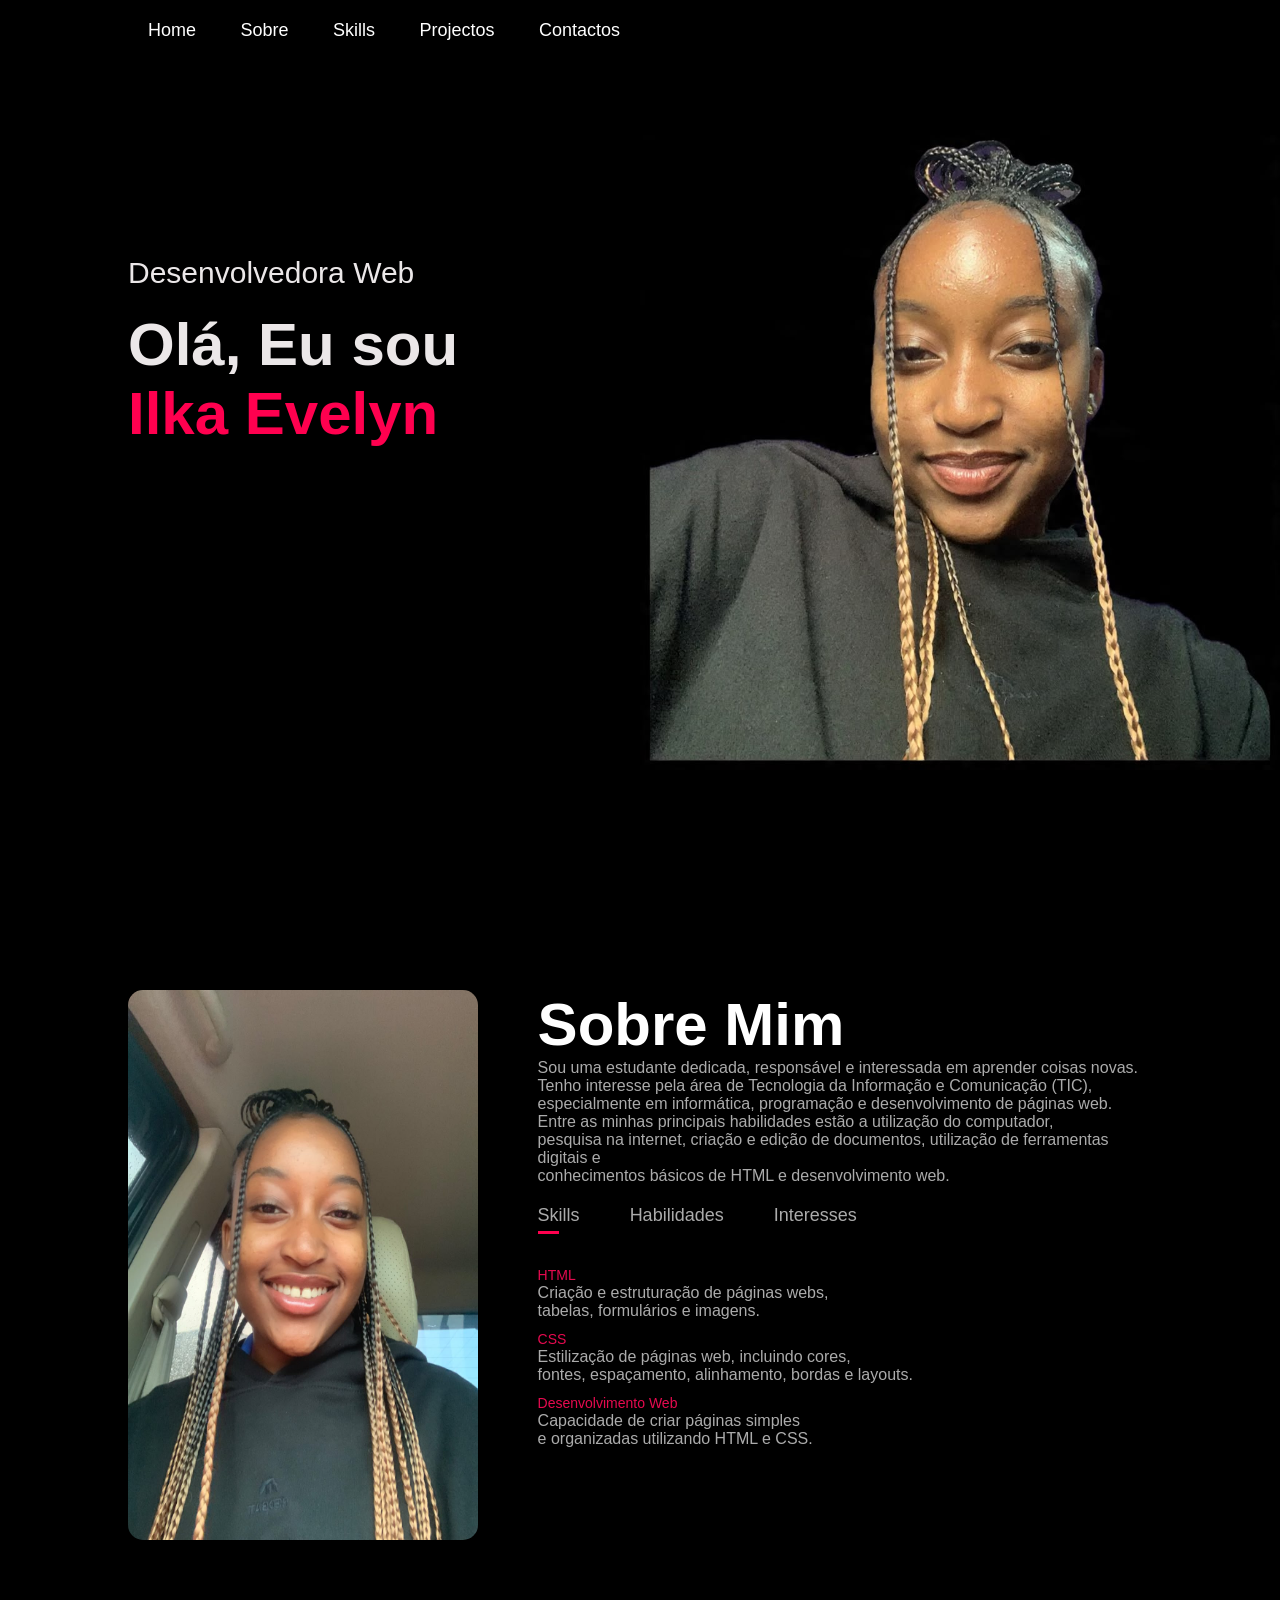
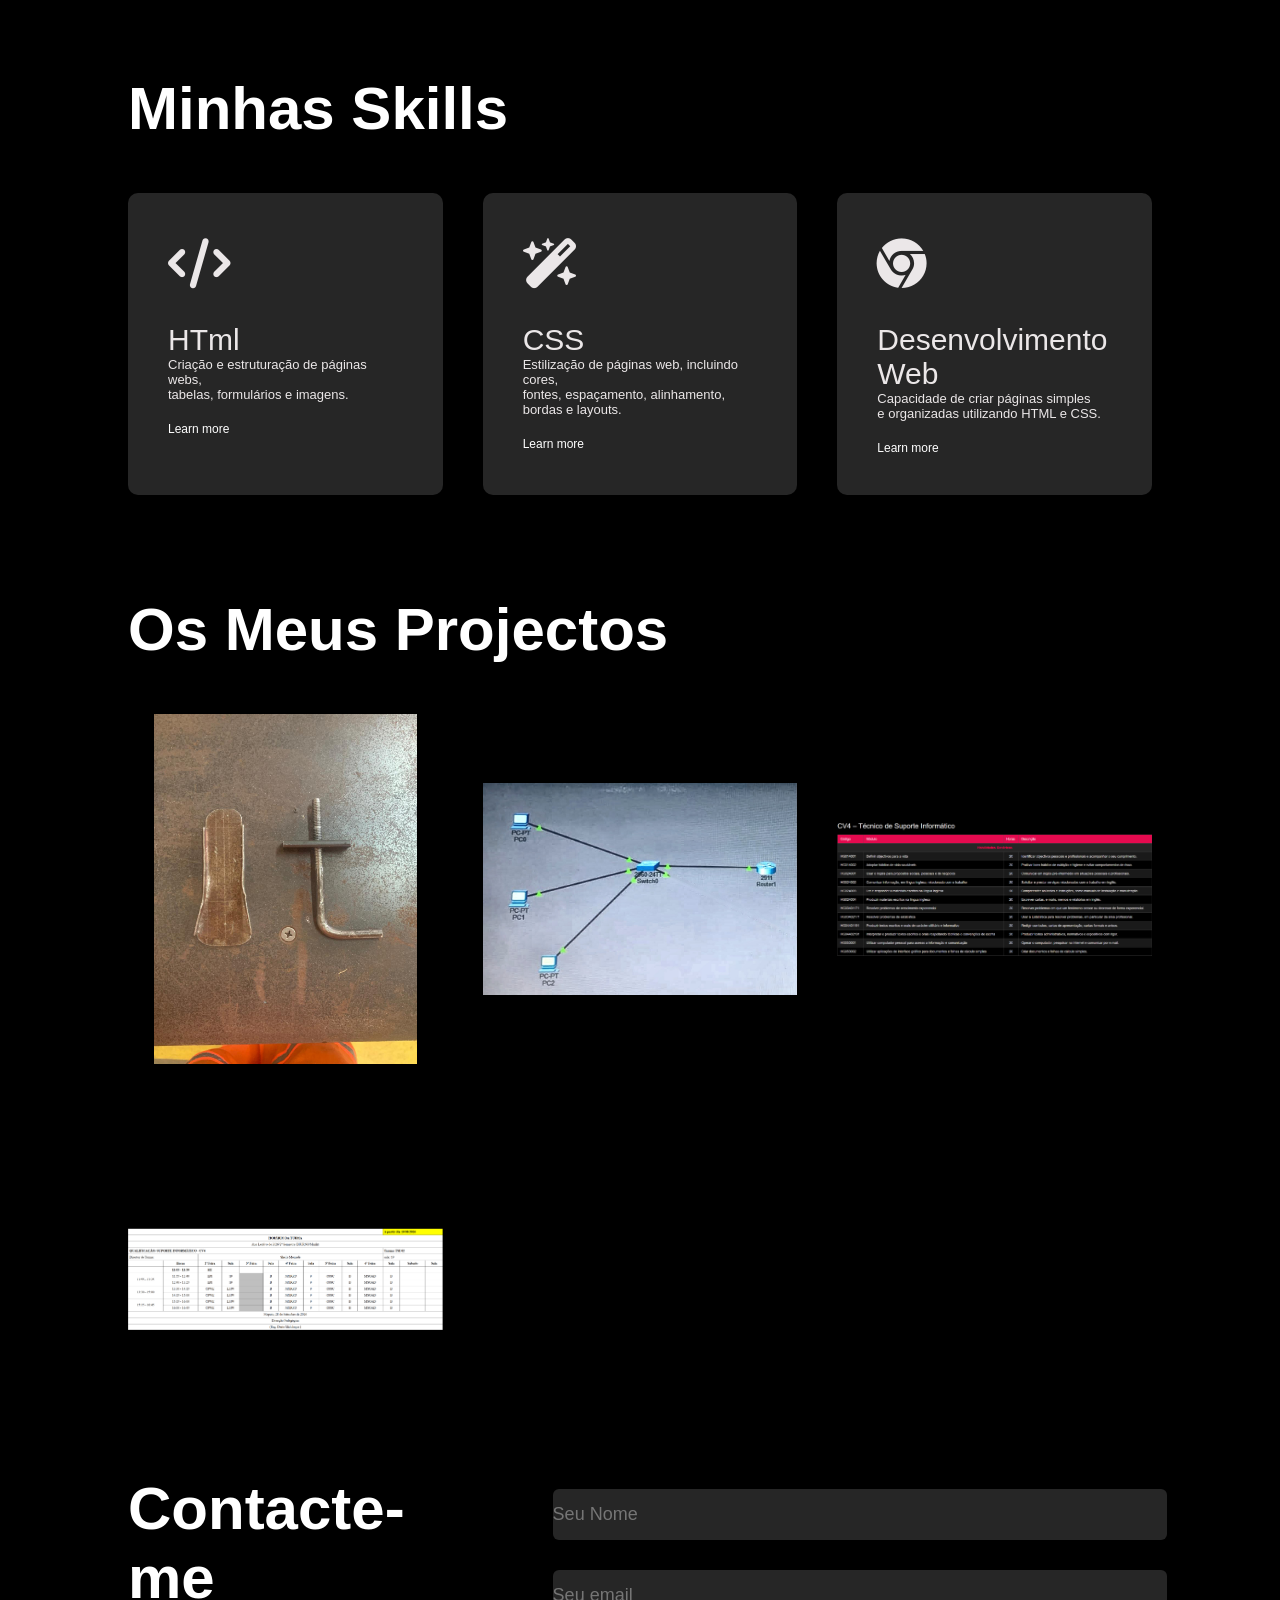
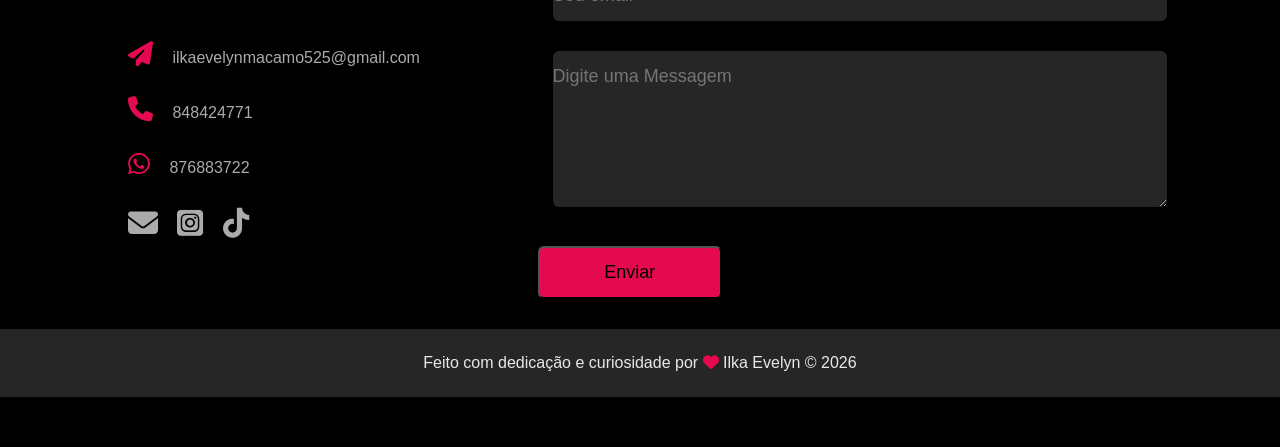
<file: index.html>
<!DOCTYPE html>
<html lang="en">
<head>
    <meta charset="UTF-8">
    <meta name="viewport" content="width=device-width, initial-scale=1.0">
    <title>Portfolio Website</title>
    <link rel="stylesheet" href="style.css">
   <link rel="stylesheet" href="https://cdnjs.cloudflare.com/ajax/libs/font-awesome/6.5.1/css/all.min.css">
</head>
<body>
   <div id="header">
    <div class="container">
        <nav>
      <ul id="sidemenu">
        <li><a href="#header">Home</a></li>
        <li><a href="#Sobre">Sobre</a></li>
        <li><a href="#Skills">Skills</a></li>
        <li><a href="#Projectos">Projectos</a></li>
        <li><a href="#Contactos">Contactos</a></li>
        <i class="fa-solid fa-xmark" onclick="closemenu()"></i>
      </ul>
      <i class="fa-solid fa-bars" onclick="openmenu()"></i>
</nav>
        <div class="header-text">
            <p>Desenvolvedora Web</p>
            <h1>Olá, Eu sou<br><span>Ilka Evelyn</span></h1>
         </div>
    </div> 
   </div>
        <div id="Sobre">
            <div class="container">
                <div class="row">
                    <div class="sobre-col-1">
                        <img src="Images/fundinho.jpeg.jpeg" alt="Foto de Ilka Evelyn" class="Imagem">
                    </div>
                    <div class="sobre-col-2">
                        <h1 class="sub-title">Sobre Mim</h1>
                        <p>Sou uma estudante dedicada, responsável e interessada em aprender coisas novas.<br> Tenho interesse pela área de Tecnologia da Informação e Comunicação (TIC), <br>especialmente em informática, programação e desenvolvimento de páginas web.<br>Entre as minhas principais habilidades estão a utilização do computador,<br>pesquisa na internet, criação e edição de documentos, utilização de ferramentas digitais e<br>conhecimentos básicos de HTML e desenvolvimento web.</p>
                        <div class="tab-titles">
                      <p class="tab-links active-link" data-tab="skills">Skills</p>
                      <p class="tab-links" data-tab="Habilidades">Habilidades</p>
                      <p class="tab-links" data-tab="Interesses">Interesses</p>
                       </div>
                        <div class="tab-contents active-tab" id="skills">
                            <ul>
                                <li><span>HTML</span><br>Criação e estruturação de páginas webs,<br> tabelas, formulários e imagens.</li>
                                <li><span>CSS</span><br>Estilização de páginas web, incluindo cores,<br> fontes, espaçamento, alinhamento, bordas e layouts.</li>
                                <li><span>Desenvolvimento Web</span><br>Capacidade de criar páginas simples<br> e organizadas utilizando HTML e CSS.</li>
                            </ul>
                        </div>
                        <div class="tab-contents" id="Habilidades">
                            <ul>
                                <li><span>Utilização de Aplicativos de Escritório</span><br>Word, Excel, Powerpoint</li>
                                <li><span>Criatividade e Organização</span><br>Criação e edição de documentos.<br>Praticidade e melhor produtividade. </li>
                                <li><span>Trabalho em equipa e boa comunicação.</span><br>Melhorar continuamente os conhecimentos e adquirir novas competências.</li>
                            </ul>
                    </div>
                     <div class="tab-contents" id="Interesses">
                            <ul>
                                <li><span>Tecnologia e informática</span><br>Ferramentas que posso utilizar para comunicar,<br>facilitar o trabalho e aprendizagem.<br></li>
                                <li><span>Desenvolvimento e design de páginas web</span><br>Criar páginas usando o HTML e CSS<br>para embelezar e colocar diferentes transições.</li>
                                <li><span>Programação e aperfeiçoar conhecimentos na área de TI</span><br>Aprender novas linguagens e aprender a programar com maior facilidade,<br>aperfeiçoar os meus conhecimentos na área da informática.</li>
                            </ul>
                          </div>    
                </div>
            </div>
            </div>
            </div>
        </div>
                 
            <div id="Skills">
                <div class="container">
                    <h1 class="sub-title">Minhas Skills</h1>
                    <div id="Skills-list">
                        <div>
                            <i class="fa-solid fa-code"></i>
                            <h2>HTml</h2>
                            <p>Criação e estruturação de páginas webs,<br> tabelas, formulários e imagens.</p>
                            <a href="#">Learn more</a>
                         </div>
                         <div>
                            <i class="fa-solid fa-wand-magic-sparkles"></i>
                            <h2>CSS</h2>
                            <p>Estilização de páginas web, incluindo cores,<br> fontes, espaçamento, alinhamento, bordas e layouts.</p>
                            <a href="#">Learn more</a>
                         </div>
                         <div>
                            <i class="fa-brands fa-chrome"></i>
                            <h2>Desenvolvimento Web</h2>
                            <p>Capacidade de criar páginas simples<br> e organizadas utilizando HTML e CSS.</p>
                            <a href="#">Learn more</a>
                        </div>
                    </div>
                </div>
            </div>

        <div id="Projectos">
            <div class="container">
                 <h1 class="sub-title">Os Meus Projectos</h1>
                 <div id="Projectos-list">
                    <div class="Projectos">
    <img src="Images/projecto3.jpeg" alt="Abre-garrafa em duas peças">
    <div class="layer">
        <h3>Abre-Garrafa</h3>
        <p>Projecto de um abre-garrafa, dividido em duas peças<br> que se encaixam para formar o objecto completo.<br> Neste trabalho apresento as duas peças separadas,<br> onde se pode ver a forma e as dimensões de cada uma.<br> Este projecto permitiu-me praticar a observação de formas,<br> a precisão nas medidas e a organização<br> de um objecto em várias partes.</p>
        <a href="#"><i class="fa-solid fa-hammer"></i></a>
    </div>
</div>
<div class="Projectos">
    <img src="Images/projecto2.jpeg" alt="Rede Local">
    <div class="layer">
        <h3>Rede Local</h3>
        <p>Simulação de uma rede local criada no Cisco Packet Tracer,<br> com três computadores (PC0, PC1 e PC2) ligados a um switch,<br> que por sua vez está ligado a um router.<br> O switch permite a comunicação entre os computadores,<br> e o router faz a ligação da rede a outros dispositivos.<br> Este projecto ajudou-me a compreender como os equipamentos<br> de rede se ligam e comunicam entre si.</p>
        <a href="#"><i class=""><i class="fa-solid fa-desktop"></i></i></a>
    </div>
</div>
      <div class="Projectos">
    <img src="Images/projecto5.png" alt="Tabelas dos módulos CV3 e CV4">
    <div class="layer">
        <h3>Módulos CV3 e CV4</h3>
        <p>Tabelas com a lista de todos os módulos<br> do CV3 em Electricidade Industrial<br> e do CV4 em Técnico de Suporte Informático.<br> Cada módulo tem o código, as horas<br> e uma pequena descrição.<br> Este projecto ajudou-me a organizar informação<br> e a criar tabelas em HTML e CSS.</p>
        <a href="modulos.html"><i class="fa-solid fa-table"></i></a>
    </div>
</div>
<div class="Projectos">
    <img src="Images/projecto4.png" alt="Horário do CV4">
    <div class="layer">
        <h3>Horário CV4</h3>
        <p>Horário da turma TSI 02 do CV4,<br> do 2.º semestre de 2026, com os dias,<br> as horas, as disciplinas e as salas.<br> Neste projecto usei células unidas<br> e cores para reproduzir o horário original<br> numa tabela em HTML.</p>
        <a href="horario.html"><i class="fa-solid fa-calendar-days"></i></a>
    </div>
</div>             
                 
            </div>
        </div>
        <div id="Contactos">
            <div class="container">
                 <div class="row">
                    <div class="contact-left">
                        <h1 class="sub-title">Contacte-me</h1>
                          <p><i class="fa-solid fa-paper-plane"></i> <a href="mailto:ilkaevelynmacamo525@gmail.com">ilkaevelynmacamo525@gmail.com</a></p>
                          <p><i class="fa-solid fa-phone"></i> <a href="tel:+258848424771">848424771</a></p>
                          <p><i class="fa-brands fa-whatsapp"></i> <a href="https://wa.me/258876883722" target="_blank">876883722</a></p>

                            <div class="social-icons">
                                <a href=""><i class="fa-solid fa-envelope"></i></a>
                                    <a href=""><i class="fa-brands fa-square-instagram"></i></a>
                                        <a href=""><i class="fa-brands fa-tiktok"></i></a>
                            </div>
                    </div>
                    <div class="contact-right">
                        <form>
                            <input type="text" name="Name" placeholder="Seu Nome" required>
                            <input type="Email" name="Email" placeholder="Seu email" required>
                            <textarea name="Messagem" rows="6" placeholder="Digite uma Messagem"></textarea>
                            <button type="Submit" class="btn btn2">Enviar</button>
                        </form>
                    </div>
                 </div>
            </div>
        </div>
        <div class="copyright">
                <p>Feito com dedicação e curiosidade por <i class="fa-solid fa-heart"></i> Ilka Evelyn © 2026</p>
            </div>

         <script>
    var tablinks = document.getElementsByClassName("tab-links");
    var tabcontents = document.getElementsByClassName("tab-contents");

    for (let link of tablinks) {
        link.addEventListener("click", function () {
            for (let l of tablinks) {
                l.classList.remove("active-link");
            }
            for (let c of tabcontents) {
                c.classList.remove("active-tab");
            }
            link.classList.add("active-link");
            document.getElementById(link.dataset.tab).classList.add("active-tab");
          });
         var sidemenu = document.getElementById("sidemenu");
           function openmenu(){
           sidemenu.style.right = "0";
         }
          function closemenu(){
           sidemenu.style.right = "-200px";
          }
         }

                </script>
        </body>
</html>
</file>
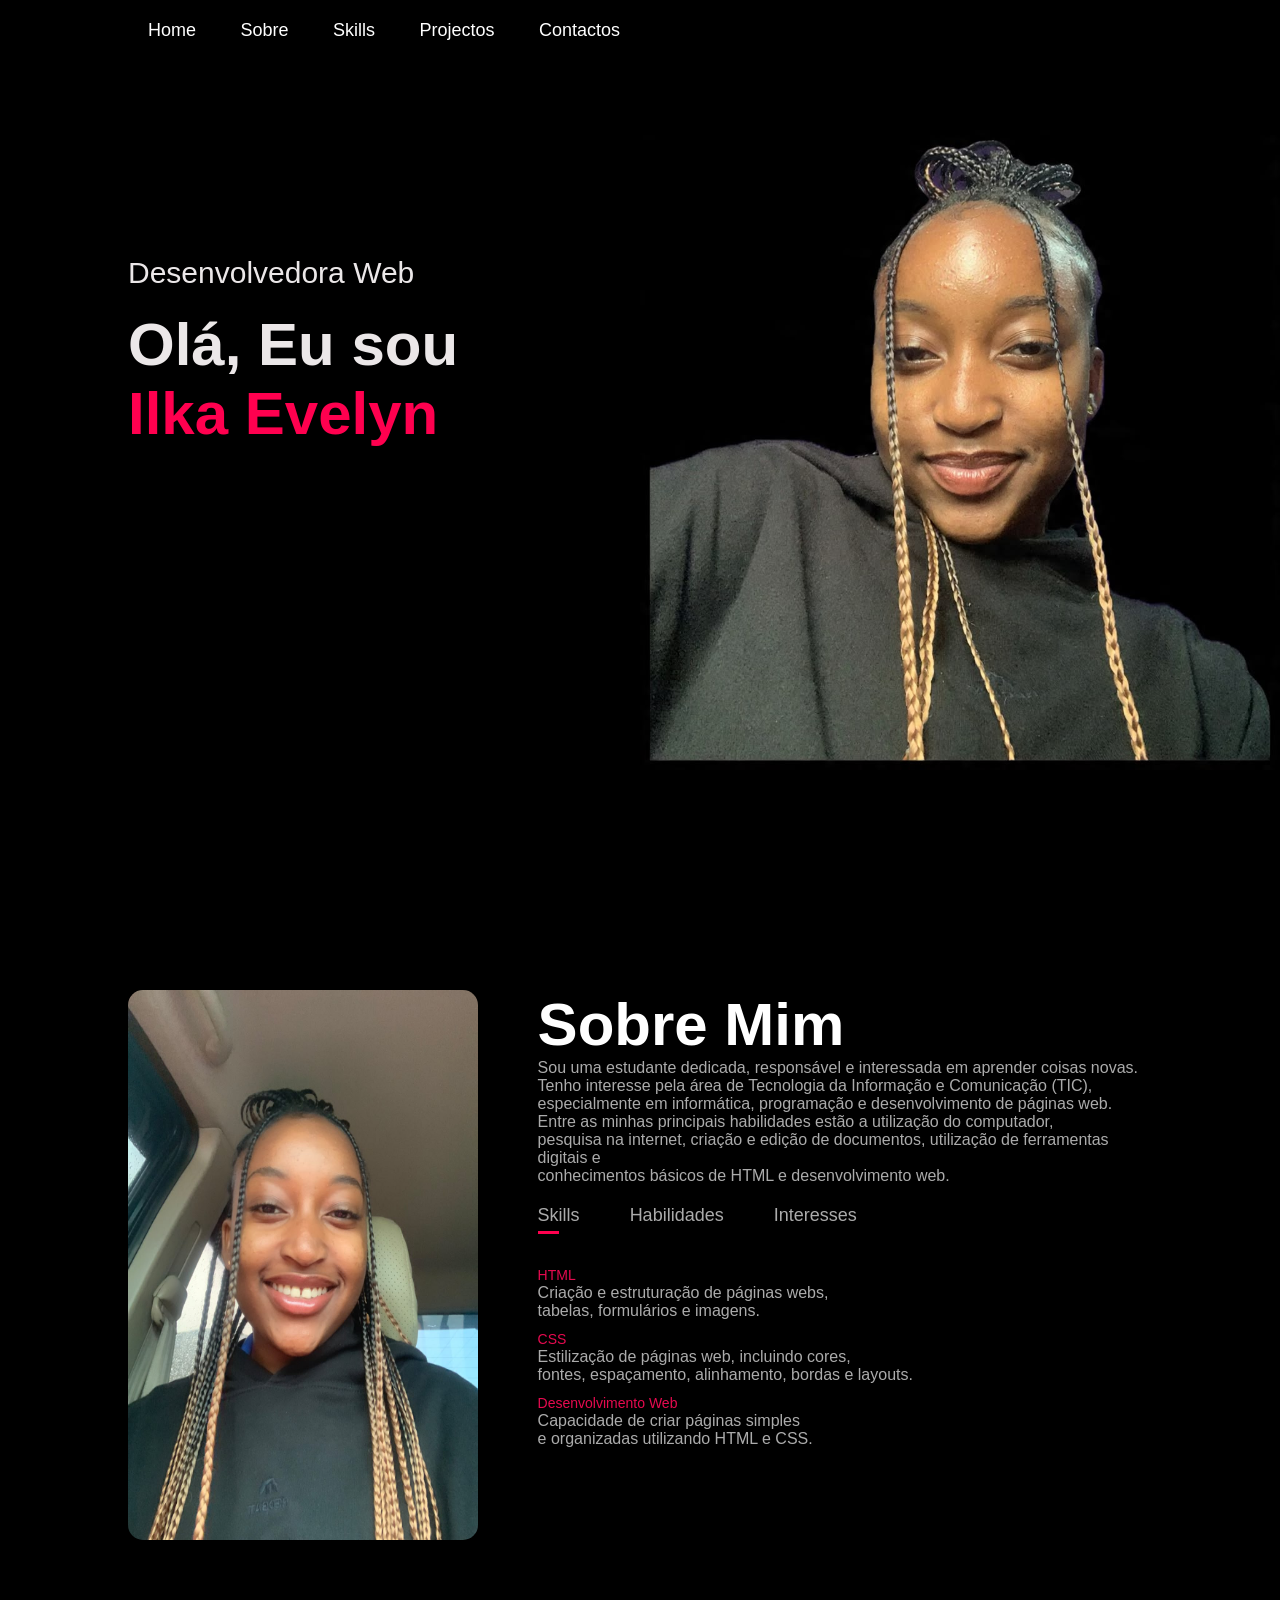
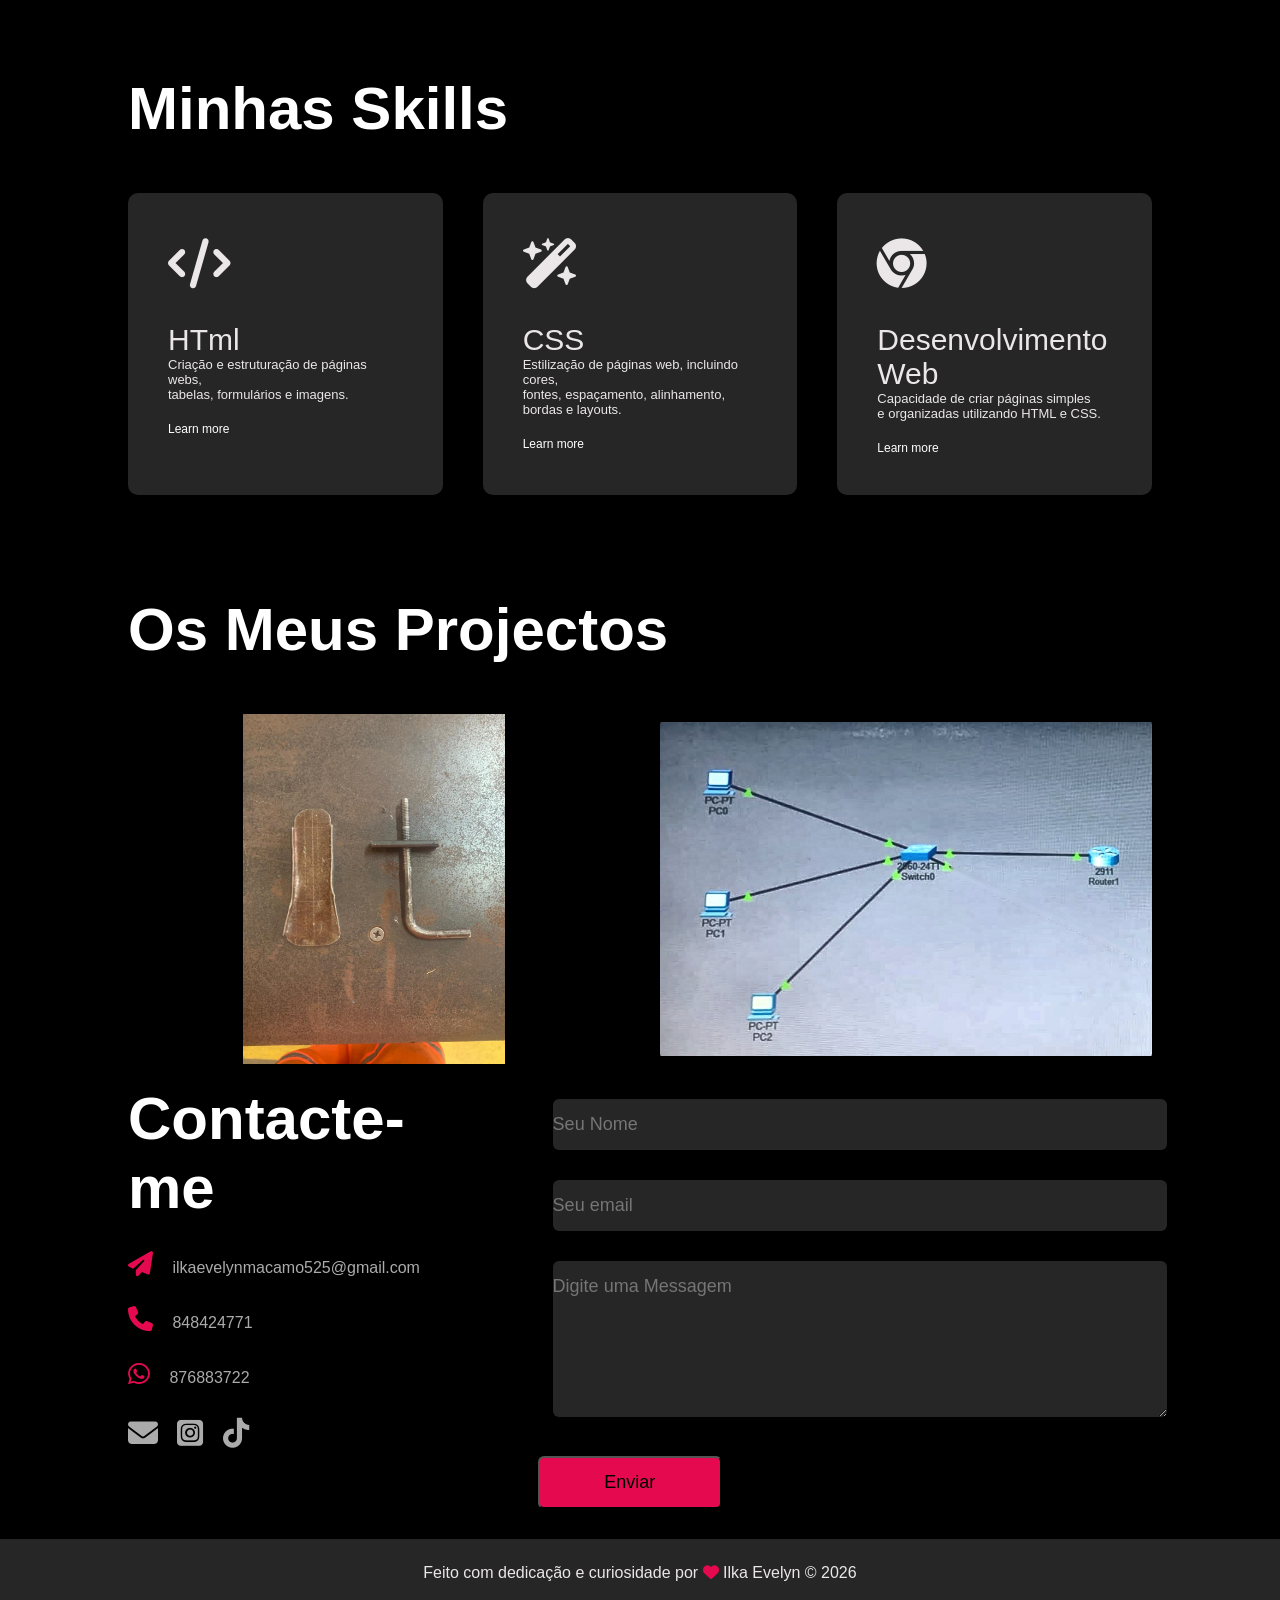
<file: Trabalho de Portfolio/index.html>
<!DOCTYPE html>
<html lang="en">
<head>
    <meta charset="UTF-8">
    <meta name="viewport" content="width=device-width, initial-scale=1.0">
    <title>Portfolio Website</title>
    <link rel="stylesheet" href="style.css">
   <link rel="stylesheet" href="https://cdnjs.cloudflare.com/ajax/libs/font-awesome/6.5.1/css/all.min.css">
</head>
<body>
   <div id="header">
    <div class="container">
        <nav>
      <ul id="sidemenu">
        <li><a href="#header">Home</a></li>
        <li><a href="#Sobre">Sobre</a></li>
        <li><a href="#Skills">Skills</a></li>
        <li><a href="#Projectos">Projectos</a></li>
        <li><a href="#Contactos">Contactos</a></li>
        <i class="fa-solid fa-xmark" onclick="closemenu()"></i>
      </ul>
      <i class="fa-solid fa-bars" onclick="openmenu()"></i>
</nav>
        <div class="header-text">
            <p>Desenvolvedora Web</p>
            <h1>Olá, Eu sou<br><span>Ilka Evelyn</span></h1>
         </div>
    </div> 
   </div>
        <div id="Sobre">
            <div class="container">
                <div class="row">
                    <div class="sobre-col-1">
                        <img src="Images/fundinho.jpeg.jpeg" alt="Foto de Ilka Evelyn" class="Imagem">
                    </div>
                    <div class="sobre-col-2">
                        <h1 class="sub-title">Sobre Mim</h1>
                        <p>Sou uma estudante dedicada, responsável e interessada em aprender coisas novas.<br> Tenho interesse pela área de Tecnologia da Informação e Comunicação (TIC), <br>especialmente em informática, programação e desenvolvimento de páginas web.<br>Entre as minhas principais habilidades estão a utilização do computador,<br>pesquisa na internet, criação e edição de documentos, utilização de ferramentas digitais e<br>conhecimentos básicos de HTML e desenvolvimento web.</p>
                        <div class="tab-titles">
                      <p class="tab-links active-link" data-tab="skills">Skills</p>
                      <p class="tab-links" data-tab="Habilidades">Habilidades</p>
                      <p class="tab-links" data-tab="Interesses">Interesses</p>
                       </div>
                        <div class="tab-contents active-tab" id="skills">
                            <ul>
                                <li><span>HTML</span><br>Criação e estruturação de páginas webs,<br> tabelas, formulários e imagens.</li>
                                <li><span>CSS</span><br>Estilização de páginas web, incluindo cores,<br> fontes, espaçamento, alinhamento, bordas e layouts.</li>
                                <li><span>Desenvolvimento Web</span><br>Capacidade de criar páginas simples<br> e organizadas utilizando HTML e CSS.</li>
                            </ul>
                        </div>
                        <div class="tab-contents" id="Habilidades">
                            <ul>
                                <li><span>Utilização de Aplicativos de Escritório</span><br>Word, Excel, Powerpoint</li>
                                <li><span>Criatividade e Organização</span><br>Criação e edição de documentos.<br>Praticidade e melhor produtividade. </li>
                                <li><span>Trabalho em equipa e boa comunicação.</span><br>Melhorar continuamente os conhecimentos e adquirir novas competências.</li>
                            </ul>
                    </div>
                     <div class="tab-contents" id="Interesses">
                            <ul>
                                <li><span>Tecnologia e informática</span><br>Ferramentas que posso utilizar para comunicar,<br>facilitar o trabalho e aprendizagem.<br></li>
                                <li><span>Desenvolvimento e design de páginas web</span><br>Criar páginas usando o HTML e CSS<br>para embelezar e colocar diferentes transições.</li>
                                <li><span>Programação e aperfeiçoar conhecimentos na área de TI</span><br>Aprender novas linguagens e aprender a programar com maior facilidade,<br>aperfeiçoar os meus conhecimentos na área da informática.</li>
                            </ul>
                          </div>    
                </div>
            </div>
            </div>
            </div>
        </div>
                 
            <div id="Skills">
                <div class="container">
                    <h1 class="sub-title">Minhas Skills</h1>
                    <div id="Skills-list">
                        <div>
                            <i class="fa-solid fa-code"></i>
                            <h2>HTml</h2>
                            <p>Criação e estruturação de páginas webs,<br> tabelas, formulários e imagens.</p>
                            <a href="#">Learn more</a>
                         </div>
                         <div>
                            <i class="fa-solid fa-wand-magic-sparkles"></i>
                            <h2>CSS</h2>
                            <p>Estilização de páginas web, incluindo cores,<br> fontes, espaçamento, alinhamento, bordas e layouts.</p>
                            <a href="#">Learn more</a>
                         </div>
                         <div>
                            <i class="fa-brands fa-chrome"></i>
                            <h2>Desenvolvimento Web</h2>
                            <p>Capacidade de criar páginas simples<br> e organizadas utilizando HTML e CSS.</p>
                            <a href="#">Learn more</a>
                        </div>
                    </div>
                </div>
            </div>

        <div id="Projectos">
            <div class="container">
                 <h1 class="sub-title">Os Meus Projectos</h1>
                 <div id="Projectos-list">
                    <div class="Projectos">
    <img src="Images/projecto3.jpeg" alt="Abre-garrafa em duas peças">
    <div class="layer">
        <h3>Abre-Garrafa</h3>
        <p>Projecto de um abre-garrafa, dividido em duas peças<br> que se encaixam para formar o objecto completo.<br> Neste trabalho apresento as duas peças separadas,<br> onde se pode ver a forma e as dimensões de cada uma.<br> Este projecto permitiu-me praticar a observação de formas,<br> a precisão nas medidas e a organização<br> de um objecto em várias partes.</p>
        <a href="#"><i class="fa-solid fa-hammer"></i></a>
    </div>
</div>
<div class="Projectos">
    <img src="Images/projecto2.jpeg" alt="Rede Local">
    <div class="layer">
        <h3>Rede Local</h3>
        <p>Simulação de uma rede local criada no Cisco Packet Tracer,<br> com três computadores (PC0, PC1 e PC2) ligados a um switch,<br> que por sua vez está ligado a um router.<br> O switch permite a comunicação entre os computadores,<br> e o router faz a ligação da rede a outros dispositivos.<br> Este projecto ajudou-me a compreender como os equipamentos<br> de rede se ligam e comunicam entre si.</p>
        <a href="#"><i class=""><i class="fa-solid fa-desktop"></i></i></a>
    </div>
</div>
                   
                 
            </div>
        </div>
        <div id="Contactos">
            <div class="container">
                 <div class="row">
                    <div class="contact-left">
                        <h1 class="sub-title">Contacte-me</h1>
                          <p><i class="fa-solid fa-paper-plane"></i> <a href="mailto:ilkaevelynmacamo525@gmail.com">ilkaevelynmacamo525@gmail.com</a></p>
                          <p><i class="fa-solid fa-phone"></i> <a href="tel:+258848424771">848424771</a></p>
                          <p><i class="fa-brands fa-whatsapp"></i> <a href="https://wa.me/258876883722" target="_blank">876883722</a></p>

                            <div class="social-icons">
                                <a href=""><i class="fa-solid fa-envelope"></i></a>
                                    <a href=""><i class="fa-brands fa-square-instagram"></i></a>
                                        <a href=""><i class="fa-brands fa-tiktok"></i></a>
                            </div>
                    </div>
                    <div class="contact-right">
                        <form>
                            <input type="text" name="Name" placeholder="Seu Nome" required>
                            <input type="Email" name="Email" placeholder="Seu email" required>
                            <textarea name="Messagem" rows="6" placeholder="Digite uma Messagem"></textarea>
                            <button type="Submit" class="btn btn2">Enviar</button>
                        </form>
                    </div>
                 </div>
            </div>
        </div>
        <div class="copyright">
                <p>Feito com dedicação e curiosidade por <i class="fa-solid fa-heart"></i> Ilka Evelyn © 2026</p>
            </div>

         <script>
    var tablinks = document.getElementsByClassName("tab-links");
    var tabcontents = document.getElementsByClassName("tab-contents");

    for (let link of tablinks) {
        link.addEventListener("click", function () {
            for (let l of tablinks) {
                l.classList.remove("active-link");
            }
            for (let c of tabcontents) {
                c.classList.remove("active-tab");
            }
            link.classList.add("active-link");
            document.getElementById(link.dataset.tab).classList.add("active-tab");
          });
         var sidemenu = document.getElementById("sidemenu");
           function openmenu(){
           sidemenu.style.right = "0";
         }
          function closemenu(){
           sidemenu.style.right = "-200px";
          }
         }

                </script>
        </body>
</html>
</file>
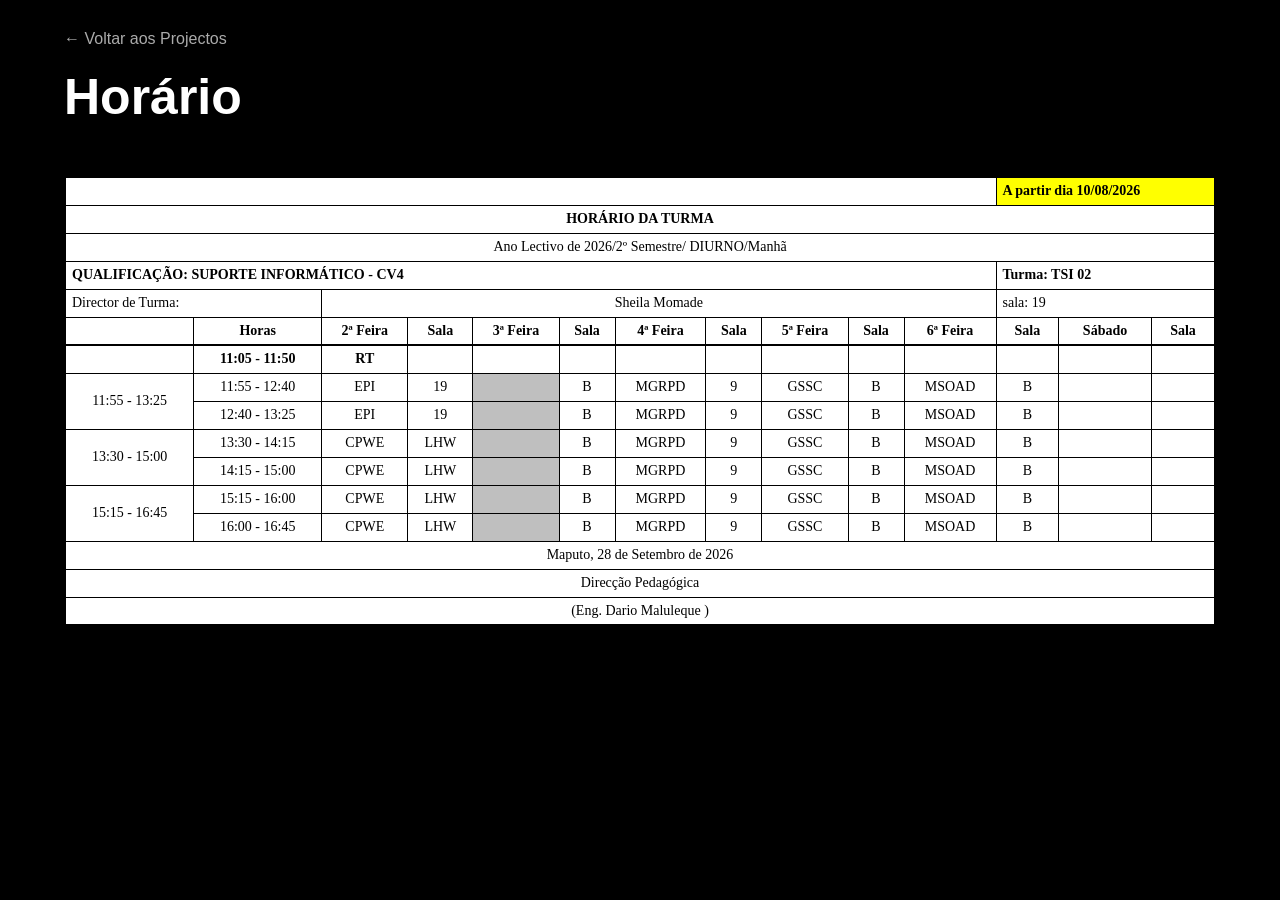
<file: horario.html>
<!DOCTYPE html>
<html lang="pt">
<head>
    <meta charset="UTF-8">
    <meta name="viewport" content="width=device-width, initial-scale=1.0">
    <title>Horário CV4 – TSI 02</title>
    <link rel="stylesheet" href="tabelas.css">
</head>
<body>
    <div class="container">
        <a class="voltar" href="index.html#Projectos">&larr; Voltar aos Projectos</a>
        <h1 class="sub-title">Horário</h1>

        <div class="tabela-bloco">
            <div class="tabela-wrapper">
                <table class="tabela-horario">
                    <tbody>
                        <!-- Cabeçalho da turma -->
                        <tr><td colspan="11"></td><td colspan="3" class="amarelo negrito">A partir dia 10/08/2026</td></tr>
                        <tr><td colspan="14" class="centro negrito">HORÁRIO DA TURMA</td></tr>
                        <tr><td colspan="14" class="centro">Ano Lectivo de 2026/2º Semestre/ DIURNO/Manhã</td></tr>
                        <tr><td colspan="11" class="negrito">QUALIFICAÇÃO: SUPORTE INFORMÁTICO - CV4</td><td colspan="3" class="negrito">Turma: TSI 02</td></tr>
                        <tr><td colspan="2">Director de Turma:</td><td colspan="9" class="centro">Sheila Momade</td><td colspan="3">sala: 19</td></tr>
                        <!-- Dias da semana -->
                        <tr class="dias"><th></th><th>Horas</th><th>2ª Feira</th><th>Sala</th><th>3ª Feira</th><th>Sala</th><th>4ª Feira</th><th>Sala</th><th>5ª Feira</th><th>Sala</th><th>6ª Feira</th><th>Sala</th><th>Sábado</th><th>Sala</th></tr>
                        <!-- Aulas -->
                        <tr>
                            <td></td>
                            <td class="centro negrito">11:05 - 11:50</td>
                            <td class="centro negrito">RT</td>
                            <td class="centro"></td>
                            <td class="centro"></td>
                            <td class="centro"></td>
                            <td class="centro"></td>
                            <td class="centro"></td>
                            <td class="centro"></td>
                            <td class="centro"></td>
                            <td class="centro"></td>
                            <td class="centro"></td>
                            <td class="centro"></td>
                            <td class="centro"></td>
                        </tr>
                        <tr>
                            <td rowspan="2" class="centro">11:55 - 13:25</td>
                            <td class="centro">11:55 - 12:40</td>
                            <td class="centro">EPI</td>
                            <td class="centro">19</td>
                            <td class="cinza"></td>
                            <td class="centro">B</td>
                            <td class="centro">MGRPD</td>
                            <td class="centro">9</td>
                            <td class="centro">GSSC</td>
                            <td class="centro">B</td>
                            <td class="centro">MSOAD</td>
                            <td class="centro">B</td>
                            <td class="centro"></td>
                            <td class="centro"></td>
                        </tr>
                        <tr>
                            <td class="centro">12:40 - 13:25</td>
                            <td class="centro">EPI</td>
                            <td class="centro">19</td>
                            <td class="cinza"></td>
                            <td class="centro">B</td>
                            <td class="centro">MGRPD</td>
                            <td class="centro">9</td>
                            <td class="centro">GSSC</td>
                            <td class="centro">B</td>
                            <td class="centro">MSOAD</td>
                            <td class="centro">B</td>
                            <td class="centro"></td>
                            <td class="centro"></td>
                        </tr>
                        <tr>
                            <td rowspan="2" class="centro">13:30 - 15:00</td>
                            <td class="centro">13:30 - 14:15</td>
                            <td class="centro">CPWE</td>
                            <td class="centro">LHW</td>
                            <td class="cinza"></td>
                            <td class="centro">B</td>
                            <td class="centro">MGRPD</td>
                            <td class="centro">9</td>
                            <td class="centro">GSSC</td>
                            <td class="centro">B</td>
                            <td class="centro">MSOAD</td>
                            <td class="centro">B</td>
                            <td class="centro"></td>
                            <td class="centro"></td>
                        </tr>
                        <tr>
                            <td class="centro">14:15 - 15:00</td>
                            <td class="centro">CPWE</td>
                            <td class="centro">LHW</td>
                            <td class="cinza"></td>
                            <td class="centro">B</td>
                            <td class="centro">MGRPD</td>
                            <td class="centro">9</td>
                            <td class="centro">GSSC</td>
                            <td class="centro">B</td>
                            <td class="centro">MSOAD</td>
                            <td class="centro">B</td>
                            <td class="centro"></td>
                            <td class="centro"></td>
                        </tr>
                        <tr>
                            <td rowspan="2" class="centro">15:15 - 16:45</td>
                            <td class="centro">15:15 - 16:00</td>
                            <td class="centro">CPWE</td>
                            <td class="centro">LHW</td>
                            <td class="cinza"></td>
                            <td class="centro">B</td>
                            <td class="centro">MGRPD</td>
                            <td class="centro">9</td>
                            <td class="centro">GSSC</td>
                            <td class="centro">B</td>
                            <td class="centro">MSOAD</td>
                            <td class="centro">B</td>
                            <td class="centro"></td>
                            <td class="centro"></td>
                        </tr>
                        <tr>
                            <td class="centro">16:00 - 16:45</td>
                            <td class="centro">CPWE</td>
                            <td class="centro">LHW</td>
                            <td class="cinza"></td>
                            <td class="centro">B</td>
                            <td class="centro">MGRPD</td>
                            <td class="centro">9</td>
                            <td class="centro">GSSC</td>
                            <td class="centro">B</td>
                            <td class="centro">MSOAD</td>
                            <td class="centro">B</td>
                            <td class="centro"></td>
                            <td class="centro"></td>
                        </tr>
                        <!-- Rodapé -->
                        <tr><td colspan="14" class="centro">Maputo, 28 de Setembro de 2026</td></tr>
                        <tr><td colspan="14" class="centro">Direcção Pedagógica</td></tr>
                        <tr><td colspan="14" class="centro">(Eng. Dario Maluleque )</td></tr>
                    </tbody>
                </table>
            </div>
        </div>

    </div>
</body>
</html>
</file>
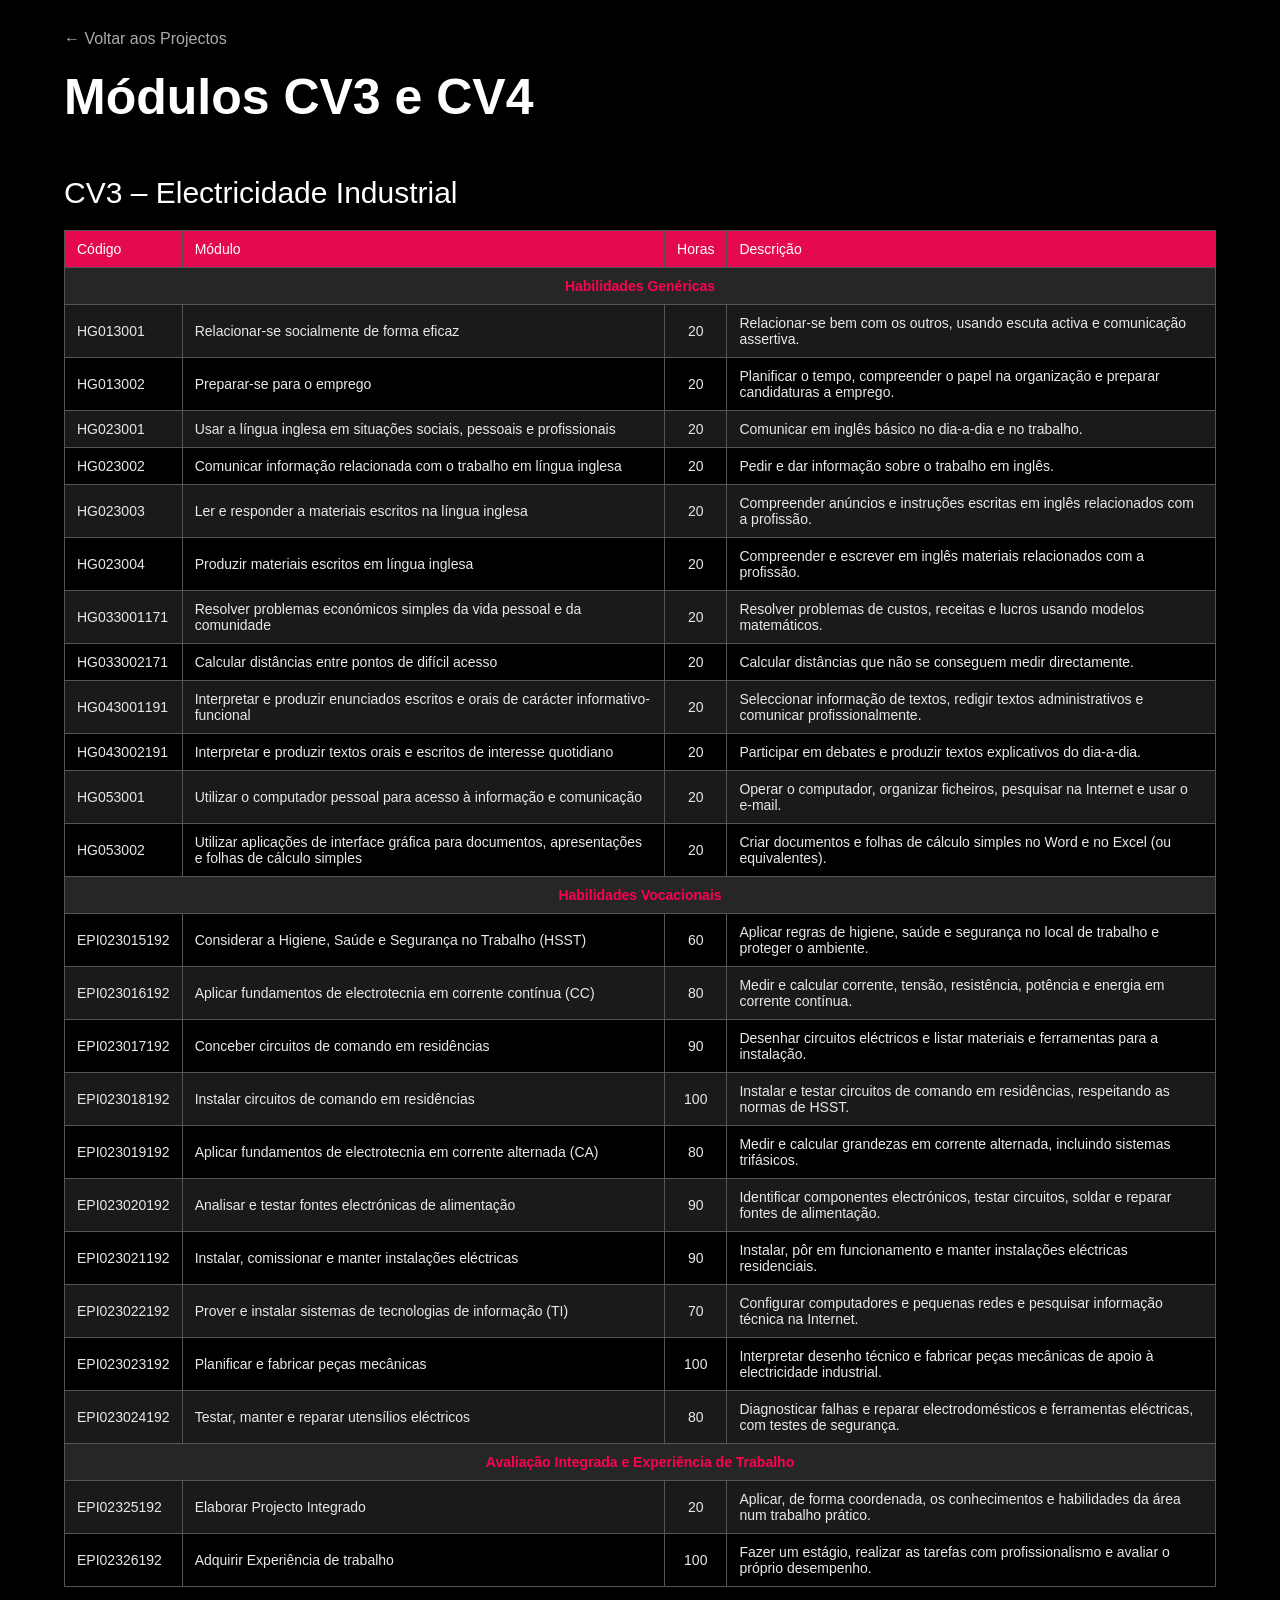
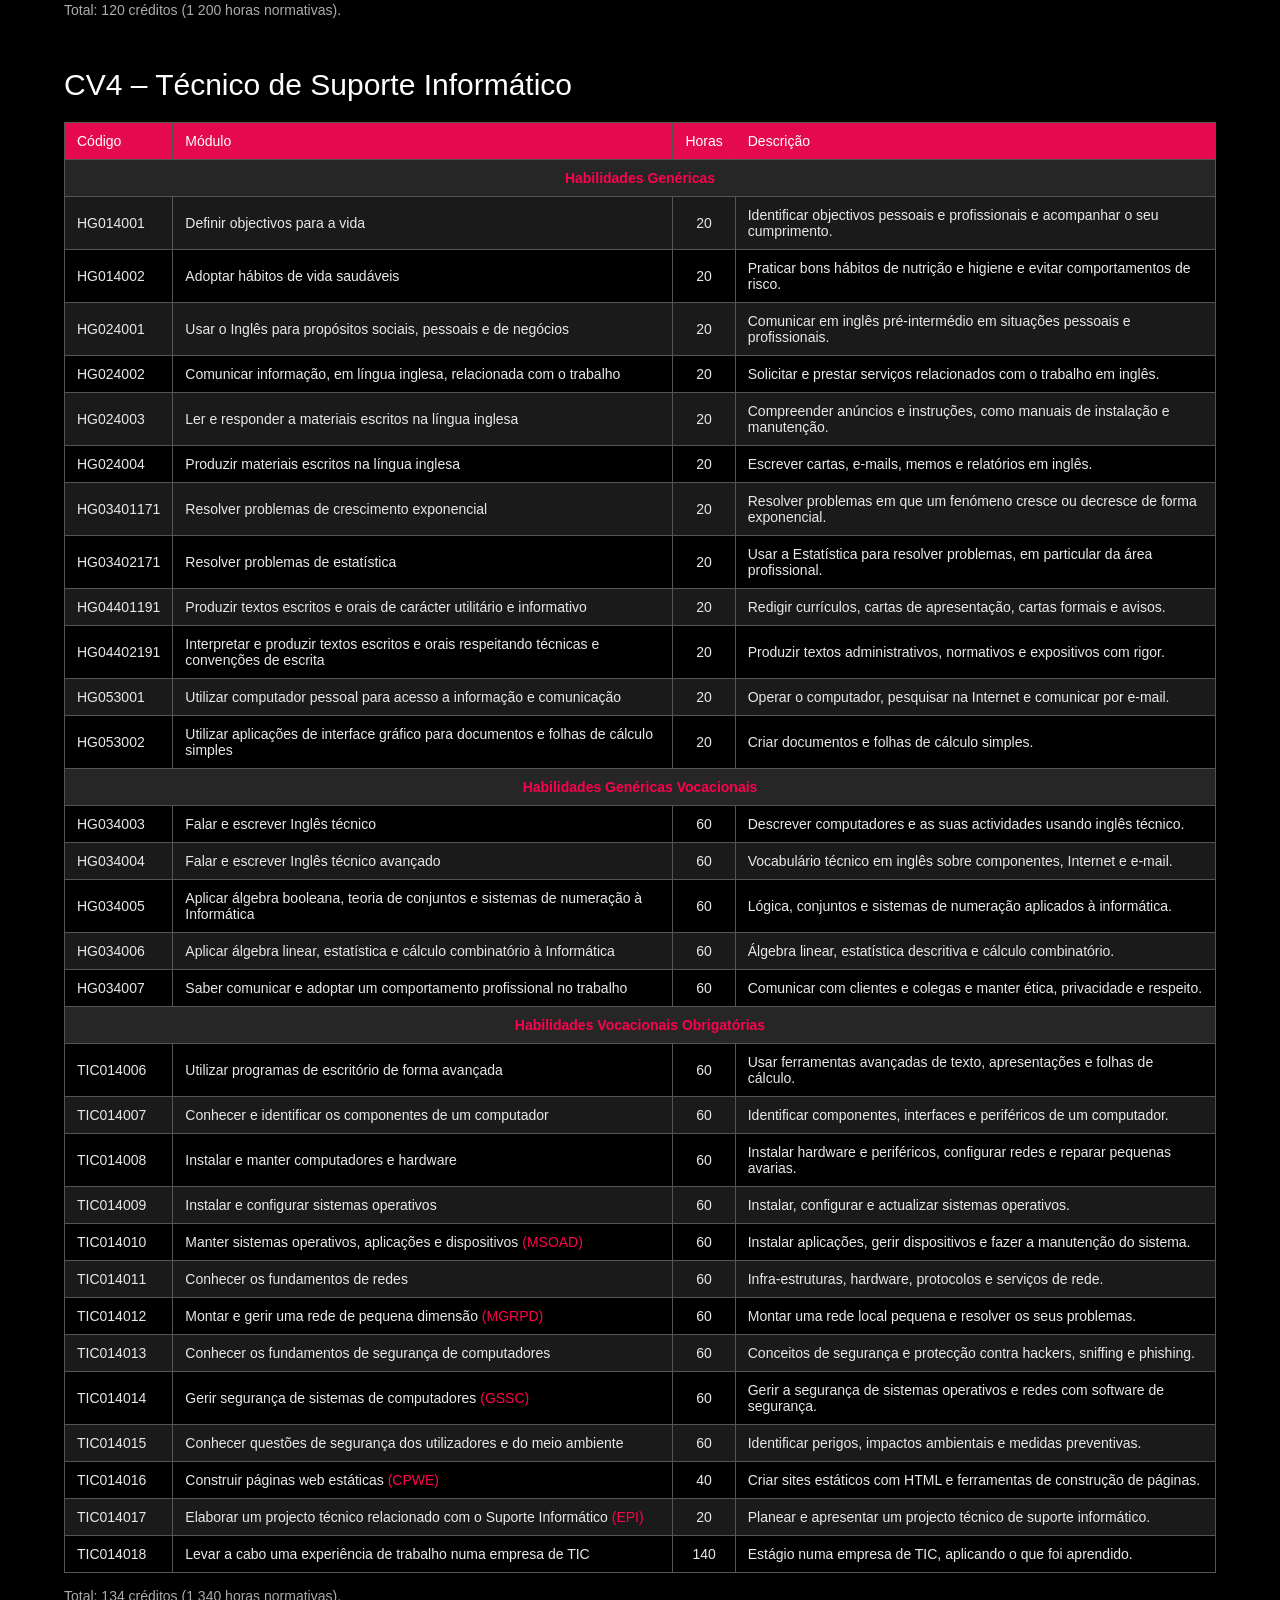
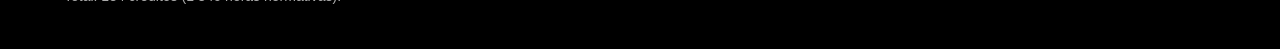
<file: modulos.html>
<!DOCTYPE html>
<html lang="pt">
<head>
    <meta charset="UTF-8">
    <meta name="viewport" content="width=device-width, initial-scale=1.0">
    <title>Módulos CV3 e CV4</title>
    <link rel="stylesheet" href="tabelas.css">
</head>
<body>
    <div class="container">
        <a class="voltar" href="index.html#Projectos">&larr; Voltar aos Projectos</a>
        <h1 class="sub-title">Módulos CV3 e CV4</h1>

        <div class="tabela-bloco" id="tabela-cv3">
            <h2 class="tabela-titulo">CV3 – Electricidade Industrial</h2>
            <div class="tabela-wrapper">
                <table class="tabela-modulos">
                    <thead>
                        <tr><th>Código</th><th>Módulo</th><th>Horas</th><th>Descrição</th></tr>
                    </thead>
                    <tbody>
                        <tr class="grupo"><td colspan="4">Habilidades Genéricas</td></tr>
                        <tr><td>HG013001</td><td>Relacionar-se socialmente de forma eficaz</td><td>20</td><td>Relacionar-se bem com os outros, usando escuta activa e comunicação assertiva.</td></tr>
                        <tr><td>HG013002</td><td>Preparar-se para o emprego</td><td>20</td><td>Planificar o tempo, compreender o papel na organização e preparar candidaturas a emprego.</td></tr>
                        <tr><td>HG023001</td><td>Usar a língua inglesa em situações sociais, pessoais e profissionais</td><td>20</td><td>Comunicar em inglês básico no dia-a-dia e no trabalho.</td></tr>
                        <tr><td>HG023002</td><td>Comunicar informação relacionada com o trabalho em língua inglesa</td><td>20</td><td>Pedir e dar informação sobre o trabalho em inglês.</td></tr>
                        <tr><td>HG023003</td><td>Ler e responder a materiais escritos na língua inglesa</td><td>20</td><td>Compreender anúncios e instruções escritas em inglês relacionados com a profissão.</td></tr>
                        <tr><td>HG023004</td><td>Produzir materiais escritos em língua inglesa</td><td>20</td><td>Compreender e escrever em inglês materiais relacionados com a profissão.</td></tr>
                        <tr><td>HG033001171</td><td>Resolver problemas económicos simples da vida pessoal e da comunidade</td><td>20</td><td>Resolver problemas de custos, receitas e lucros usando modelos matemáticos.</td></tr>
                        <tr><td>HG033002171</td><td>Calcular distâncias entre pontos de difícil acesso</td><td>20</td><td>Calcular distâncias que não se conseguem medir directamente.</td></tr>
                        <tr><td>HG043001191</td><td>Interpretar e produzir enunciados escritos e orais de carácter informativo-funcional</td><td>20</td><td>Seleccionar informação de textos, redigir textos administrativos e comunicar profissionalmente.</td></tr>
                        <tr><td>HG043002191</td><td>Interpretar e produzir textos orais e escritos de interesse quotidiano</td><td>20</td><td>Participar em debates e produzir textos explicativos do dia-a-dia.</td></tr>
                        <tr><td>HG053001</td><td>Utilizar o computador pessoal para acesso à informação e comunicação</td><td>20</td><td>Operar o computador, organizar ficheiros, pesquisar na Internet e usar o e-mail.</td></tr>
                        <tr><td>HG053002</td><td>Utilizar aplicações de interface gráfica para documentos, apresentações e folhas de cálculo simples</td><td>20</td><td>Criar documentos e folhas de cálculo simples no Word e no Excel (ou equivalentes).</td></tr>
                        <tr class="grupo"><td colspan="4">Habilidades Vocacionais</td></tr>
                        <tr><td>EPI023015192</td><td>Considerar a Higiene, Saúde e Segurança no Trabalho (HSST)</td><td>60</td><td>Aplicar regras de higiene, saúde e segurança no local de trabalho e proteger o ambiente.</td></tr>
                        <tr><td>EPI023016192</td><td>Aplicar fundamentos de electrotecnia em corrente contínua (CC)</td><td>80</td><td>Medir e calcular corrente, tensão, resistência, potência e energia em corrente contínua.</td></tr>
                        <tr><td>EPI023017192</td><td>Conceber circuitos de comando em residências</td><td>90</td><td>Desenhar circuitos eléctricos e listar materiais e ferramentas para a instalação.</td></tr>
                        <tr><td>EPI023018192</td><td>Instalar circuitos de comando em residências</td><td>100</td><td>Instalar e testar circuitos de comando em residências, respeitando as normas de HSST.</td></tr>
                        <tr><td>EPI023019192</td><td>Aplicar fundamentos de electrotecnia em corrente alternada (CA)</td><td>80</td><td>Medir e calcular grandezas em corrente alternada, incluindo sistemas trifásicos.</td></tr>
                        <tr><td>EPI023020192</td><td>Analisar e testar fontes electrónicas de alimentação</td><td>90</td><td>Identificar componentes electrónicos, testar circuitos, soldar e reparar fontes de alimentação.</td></tr>
                        <tr><td>EPI023021192</td><td>Instalar, comissionar e manter instalações eléctricas</td><td>90</td><td>Instalar, pôr em funcionamento e manter instalações eléctricas residenciais.</td></tr>
                        <tr><td>EPI023022192</td><td>Prover e instalar sistemas de tecnologias de informação (TI)</td><td>70</td><td>Configurar computadores e pequenas redes e pesquisar informação técnica na Internet.</td></tr>
                        <tr><td>EPI023023192</td><td>Planificar e fabricar peças mecânicas</td><td>100</td><td>Interpretar desenho técnico e fabricar peças mecânicas de apoio à electricidade industrial.</td></tr>
                        <tr><td>EPI023024192</td><td>Testar, manter e reparar utensílios eléctricos</td><td>80</td><td>Diagnosticar falhas e reparar electrodomésticos e ferramentas eléctricas, com testes de segurança.</td></tr>
                        <tr class="grupo"><td colspan="4">Avaliação Integrada e Experiência de Trabalho</td></tr>
                        <tr><td>EPI02325192</td><td>Elaborar Projecto Integrado</td><td>20</td><td>Aplicar, de forma coordenada, os conhecimentos e habilidades da área num trabalho prático.</td></tr>
                        <tr><td>EPI02326192</td><td>Adquirir Experiência de trabalho</td><td>100</td><td>Fazer um estágio, realizar as tarefas com profissionalismo e avaliar o próprio desempenho.</td></tr>
                    </tbody>
                </table>
            </div>
            <p class="tabela-nota">Total: 120 créditos (1 200 horas normativas).</p>
        </div>

        <div class="tabela-bloco" id="tabela-cv4">
            <h2 class="tabela-titulo">CV4 – Técnico de Suporte Informático</h2>
            <div class="tabela-wrapper">
                <table class="tabela-modulos">
                    <thead>
                        <tr><th>Código</th><th>Módulo</th><th>Horas</th><th>Descrição</th></tr>
                    </thead>
                    <tbody>
                        <tr class="grupo"><td colspan="4">Habilidades Genéricas</td></tr>
                        <tr><td>HG014001</td><td>Definir objectivos para a vida</td><td>20</td><td>Identificar objectivos pessoais e profissionais e acompanhar o seu cumprimento.</td></tr>
                        <tr><td>HG014002</td><td>Adoptar hábitos de vida saudáveis</td><td>20</td><td>Praticar bons hábitos de nutrição e higiene e evitar comportamentos de risco.</td></tr>
                        <tr><td>HG024001</td><td>Usar o Inglês para propósitos sociais, pessoais e de negócios</td><td>20</td><td>Comunicar em inglês pré-intermédio em situações pessoais e profissionais.</td></tr>
                        <tr><td>HG024002</td><td>Comunicar informação, em língua inglesa, relacionada com o trabalho</td><td>20</td><td>Solicitar e prestar serviços relacionados com o trabalho em inglês.</td></tr>
                        <tr><td>HG024003</td><td>Ler e responder a materiais escritos na língua inglesa</td><td>20</td><td>Compreender anúncios e instruções, como manuais de instalação e manutenção.</td></tr>
                        <tr><td>HG024004</td><td>Produzir materiais escritos na língua inglesa</td><td>20</td><td>Escrever cartas, e-mails, memos e relatórios em inglês.</td></tr>
                        <tr><td>HG03401171</td><td>Resolver problemas de crescimento exponencial</td><td>20</td><td>Resolver problemas em que um fenómeno cresce ou decresce de forma exponencial.</td></tr>
                        <tr><td>HG03402171</td><td>Resolver problemas de estatística</td><td>20</td><td>Usar a Estatística para resolver problemas, em particular da área profissional.</td></tr>
                        <tr><td>HG04401191</td><td>Produzir textos escritos e orais de carácter utilitário e informativo</td><td>20</td><td>Redigir currículos, cartas de apresentação, cartas formais e avisos.</td></tr>
                        <tr><td>HG04402191</td><td>Interpretar e produzir textos escritos e orais respeitando técnicas e convenções de escrita</td><td>20</td><td>Produzir textos administrativos, normativos e expositivos com rigor.</td></tr>
                        <tr><td>HG053001</td><td>Utilizar computador pessoal para acesso a informação e comunicação</td><td>20</td><td>Operar o computador, pesquisar na Internet e comunicar por e-mail.</td></tr>
                        <tr><td>HG053002</td><td>Utilizar aplicações de interface gráfico para documentos e folhas de cálculo simples</td><td>20</td><td>Criar documentos e folhas de cálculo simples.</td></tr>
                        <tr class="grupo"><td colspan="4">Habilidades Genéricas Vocacionais</td></tr>
                        <tr><td>HG034003</td><td>Falar e escrever Inglês técnico</td><td>60</td><td>Descrever computadores e as suas actividades usando inglês técnico.</td></tr>
                        <tr><td>HG034004</td><td>Falar e escrever Inglês técnico avançado</td><td>60</td><td>Vocabulário técnico em inglês sobre componentes, Internet e e-mail.</td></tr>
                        <tr><td>HG034005</td><td>Aplicar álgebra booleana, teoria de conjuntos e sistemas de numeração à Informática</td><td>60</td><td>Lógica, conjuntos e sistemas de numeração aplicados à informática.</td></tr>
                        <tr><td>HG034006</td><td>Aplicar álgebra linear, estatística e cálculo combinatório à Informática</td><td>60</td><td>Álgebra linear, estatística descritiva e cálculo combinatório.</td></tr>
                        <tr><td>HG034007</td><td>Saber comunicar e adoptar um comportamento profissional no trabalho</td><td>60</td><td>Comunicar com clientes e colegas e manter ética, privacidade e respeito.</td></tr>
                        <tr class="grupo"><td colspan="4">Habilidades Vocacionais Obrigatórias</td></tr>
                        <tr><td>TIC014006</td><td>Utilizar programas de escritório de forma avançada</td><td>60</td><td>Usar ferramentas avançadas de texto, apresentações e folhas de cálculo.</td></tr>
                        <tr><td>TIC014007</td><td>Conhecer e identificar os componentes de um computador</td><td>60</td><td>Identificar componentes, interfaces e periféricos de um computador.</td></tr>
                        <tr><td>TIC014008</td><td>Instalar e manter computadores e hardware</td><td>60</td><td>Instalar hardware e periféricos, configurar redes e reparar pequenas avarias.</td></tr>
                        <tr><td>TIC014009</td><td>Instalar e configurar sistemas operativos</td><td>60</td><td>Instalar, configurar e actualizar sistemas operativos.</td></tr>
                        <tr><td>TIC014010</td><td>Manter sistemas operativos, aplicações e dispositivos <span class="sigla">(MSOAD)</span></td><td>60</td><td>Instalar aplicações, gerir dispositivos e fazer a manutenção do sistema.</td></tr>
                        <tr><td>TIC014011</td><td>Conhecer os fundamentos de redes</td><td>60</td><td>Infra-estruturas, hardware, protocolos e serviços de rede.</td></tr>
                        <tr><td>TIC014012</td><td>Montar e gerir uma rede de pequena dimensão <span class="sigla">(MGRPD)</span></td><td>60</td><td>Montar uma rede local pequena e resolver os seus problemas.</td></tr>
                        <tr><td>TIC014013</td><td>Conhecer os fundamentos de segurança de computadores</td><td>60</td><td>Conceitos de segurança e protecção contra hackers, sniffing e phishing.</td></tr>
                        <tr><td>TIC014014</td><td>Gerir segurança de sistemas de computadores <span class="sigla">(GSSC)</span></td><td>60</td><td>Gerir a segurança de sistemas operativos e redes com software de segurança.</td></tr>
                        <tr><td>TIC014015</td><td>Conhecer questões de segurança dos utilizadores e do meio ambiente</td><td>60</td><td>Identificar perigos, impactos ambientais e medidas preventivas.</td></tr>
                        <tr><td>TIC014016</td><td>Construir páginas web estáticas <span class="sigla">(CPWE)</span></td><td>40</td><td>Criar sites estáticos com HTML e ferramentas de construção de páginas.</td></tr>
                        <tr><td>TIC014017</td><td>Elaborar um projecto técnico relacionado com o Suporte Informático <span class="sigla">(EPI)</span></td><td>20</td><td>Planear e apresentar um projecto técnico de suporte informático.</td></tr>
                        <tr><td>TIC014018</td><td>Levar a cabo uma experiência de trabalho numa empresa de TIC</td><td>140</td><td>Estágio numa empresa de TIC, aplicando o que foi aprendido.</td></tr>
                    </tbody>
                </table>
            </div>
            <p class="tabela-nota">Total: 134 créditos (1 340 horas normativas).</p>
        </div>

    </div>
</body>
</html>
</file>
<file: style.css>
*{
    margin: 0;
    padding: 0;
    font-family: "Poppins", sans-serif;
    box-sizing: border-box;
}
body{
    background: #000000;
    color: #ebe7e8;
}


#header {
    width: 100%;
    height: 100vh;
    background-image: url("Images/Imagfundo.jpeg");
    background-size: cover;
    background-position: right center; 
    background-repeat: no-repeat;
    background-size: 50%;
}
.container{
    padding: 10px 10%;
}
nav{
    display: flex;
    align-items: center;
    justify-content: space-between;
    flex-wrap: wrap;
}
nav ul li{
    display: inline-block;
    list-style: none;
    margin: 10px 20px;
}
nav ul li a{
    color: #fff;
    text-decoration: none;
    font-size: 18px;
    position: relative;
}
nav ul li a::after{
    content: '';
    width: 0;
    height: 3px;
    background: #ff004f;
    position: absolute;
    left: 0;
    bottom: -6px;
    transition: 0.5s;
}
nav ul li a:hover::after{
    width: 100%;
}
.header-text{
    margin-top: 20%;
    font-size: 30px;
}
.header-text h1{
    font-size: 60px;
    margin-top: 20px;
}
.header-text h1 span{
color: #ff004f;
}
#Sobre{
    padding: 80px 0;
    color: #ababab;
}
.row{
    display: flex;
    justify-content: space-between;
    flex-wrap: wrap;
    flex-direction: row;
}

.Imagem {
    width: 350px;
    height: 550px;
    border-radius: 15px ;
}

.sobre-col-2{
    flex-basis: 60%;

}
.sub-title{
    font-size: 60px;
    font-weight: 600;
    color: #fff;
}

.tab-titles{
    display: flex;
    margin: 20px 0 40px;
}
.tab-links{
    margin-right: 50px;
    font-size: 18px;
    font-weight: 500;
    cursor: pointer;
    position: relative;
}
.tab-links::after{
content: '';
width: 0;
height: 3px;
background: #ff004f;
position: absolute;
left: 0;
bottom: -8px;
transition: 0.5s;
}
.tab-links.active-link::after{
    width: 50%;
}
.tab-contents ul li{
    list-style: none;
    margin: 10px 0;
}
.tab-contents ul li span{
color: #e50a4f;
font-size: 14px;
}
.tab-contents{
    display: none;
}
.tab-contents.active-tab{
    display: block;
}
#Skills{
    padding: 30px 0;
}
#Skills-list{
    display: grid;
    grid-template-columns: repeat(auto-fit, minmax(250px, 1fr));
    gap: 40px;
    margin-top: 50px;
}
#Skills-list > div{
    background-color: #262626;
    padding: 40px;
    font-size: 13px;
    font-weight: 300;
    border-radius: 10px;
    transition: background 0.5s, transform 0.5s;
}
#Skills-list > div i{
    display: block;
    height: 60px;
    line-height: 60px;
    font-size: 50px;
    margin-bottom: 30px;
    transform-origin: left center;
}
#Skills-list > div:hover i{
    transform: scale(1.3);
}
#Skills-list > div h2{
font-size: 30px;
font-weight: 500;
margin-top: 15px;
}
#Skills-list > div a{
    text-decoration: none;
    color: #fff;
    font-size: 12px;
    margin-top: 20px;
    display: inline-block;
}
#Skills-list > div:hover{
    background: #e50a4f;
    transform: translateY(-10px);
}
#Projectos{
    padding: 50px 0;
}
#Projectos-list{
    display: grid;
    grid-template-columns: repeat(auto-fit, minmax(250px, 1fr));
    gap: 40px;
    margin-top: 50px;
}
.Projectos{
    border-radius: 10px;
    position: relative;
    overflow: hidden;
}
.Projectos img{
    width: 100%;
    height: 350px;          
    object-fit: contain;      
    border-radius: 10px;
    display: block;
}
.layer{
    width: 100%;
    height: 0;
    background: linear-gradient(rgba(0,0,0,0.6), #e50a4f);
    border-radius: 10px;
    position: absolute;
    left: 0;
    bottom: 0;
    overflow: hidden;
    display: flex;
    align-items: center;
    justify-content: center;
    flex-direction: column;
    text-align: center;
    padding: 0 20px;
    transition: height 0.5s;
    font-size: 12px;
}
.layer h3{
    font-weight: 500;
    margin-bottom: 10px;
    color: #fff;
}
.layer p{
    color: #fff;
}
.layer a{
    color: #fff;
    font-size: 25px;
    margin-top: 20px;
    text-decoration: none;
    
}
.Projectos:hover .layer{
    height: 100%;
}
.contact-left{
    flex-basis: 35%;
}
.contact-right{
    flex-basis: 60%;
}
.contact-left p{
margin-top: 30px;
}
.contact-left p i{
    color: #e50a4f;
    margin-right: 15px;
    font-size: 25px;
}
.social-icons{
    margin-top: 30px;
}
.social-icons a{
    text-decoration: none;
    font-size: 30px;
    margin-right: 15px;
    color: #ababab;
    display: inline-block;
    transition: transform 0.5s;
}
.social-icons a:hover{
    color: #e50a4f;
    transform: translateY(-5px);
}
.btn.btn2{
    display: inline-block;
    background: #e50a4f;
    width: 30%;
    border-radius: 6px;
}
.contact-right form{
    width: 100%;
}
.contact-left p a{
    color: #ababab;
    text-decoration: none;
    transition: color 0.3s;
}
.contact-left p a:hover{
    color: #e50a4f;
}
form input, form textarea{
    width: 100%;
    border: 0;
    outline: none;
    background: #262626;
    padding: 15px 0;
    margin: 15px;
    color: #fff;
    font-size: 18px;
    border-radius: 6px;
}
form .btn2{
    padding: 14px 60px;
    font-size: 18px;
    margin-top: 20px;
    cursor: pointer;
}
.copyright{
    width: 100%;
    text-align: center;
    padding: 25px 0;
    background: #262626;
    font-weight: 300;
    margin-top: 20px;
}
.copyright i{
    color: #e50a4f;
}
nav .fa-bars, nav .fa-xmark{
    display: none;
}
@media only screen and (max-width: 600px){
    nav .fa-bars,
    nav .fa-xmark{
        display: block;
        font-size: 25px;
        cursor: pointer;
    }
    nav ul{
        background: #ff004f;
        position: fixed;
        top: 0;
        right: -200px;
        width: 200px;
        height: 100vh;
        padding-top: 50px;
        z-index: 2;
        transition: right 0.5s;
    }
    nav ul li{
        display: block;
        margin: 25px;
    }
    nav ul .fa-xmark{
        position: absolute;
        top: 25px;
        left: 25px;
    }
}
</file>
<file: Trabalho de Portfolio/style.css>
*{
    margin: 0;
    padding: 0;
    font-family: "Poppins", sans-serif;
    box-sizing: border-box;
}
body{
    background: #000000;
    color: #ebe7e8;
}


#header {
    width: 100%;
    height: 100vh;
    background-image: url("Images/Imagfundo.jpeg");
    background-size: cover;
    background-position: right center; 
    background-repeat: no-repeat;
    background-size: 50%;
}
.container{
    padding: 10px 10%;
}
nav{
    display: flex;
    align-items: center;
    justify-content: space-between;
    flex-wrap: wrap;
}
nav ul li{
    display: inline-block;
    list-style: none;
    margin: 10px 20px;
}
nav ul li a{
    color: #fff;
    text-decoration: none;
    font-size: 18px;
    position: relative;
}
nav ul li a::after{
    content: '';
    width: 0;
    height: 3px;
    background: #ff004f;
    position: absolute;
    left: 0;
    bottom: -6px;
    transition: 0.5s;
}
nav ul li a:hover::after{
    width: 100%;
}
.header-text{
    margin-top: 20%;
    font-size: 30px;
}
.header-text h1{
    font-size: 60px;
    margin-top: 20px;
}
.header-text h1 span{
color: #ff004f;
}
#Sobre{
    padding: 80px 0;
    color: #ababab;
}
.row{
    display: flex;
    justify-content: space-between;
    flex-wrap: wrap;
    flex-direction: row;
}

.Imagem {
    width: 350px;
    height: 550px;
    border-radius: 15px ;
}

.sobre-col-2{
    flex-basis: 60%;

}
.sub-title{
    font-size: 60px;
    font-weight: 600;
    color: #fff;
}

.tab-titles{
    display: flex;
    margin: 20px 0 40px;
}
.tab-links{
    margin-right: 50px;
    font-size: 18px;
    font-weight: 500;
    cursor: pointer;
    position: relative;
}
.tab-links::after{
content: '';
width: 0;
height: 3px;
background: #ff004f;
position: absolute;
left: 0;
bottom: -8px;
transition: 0.5s;
}
.tab-links.active-link::after{
    width: 50%;
}
.tab-contents ul li{
    list-style: none;
    margin: 10px 0;
}
.tab-contents ul li span{
color: #e50a4f;
font-size: 14px;
}
.tab-contents{
    display: none;
}
.tab-contents.active-tab{
    display: block;
}
#Skills{
    padding: 30px 0;
}
#Skills-list{
    display: grid;
    grid-template-columns: repeat(auto-fit, minmax(250px, 1fr));
    gap: 40px;
    margin-top: 50px;
}
#Skills-list > div{
    background-color: #262626;
    padding: 40px;
    font-size: 13px;
    font-weight: 300;
    border-radius: 10px;
    transition: background 0.5s, transform 0.5s;
}
#Skills-list > div i{
    display: block;
    height: 60px;
    line-height: 60px;
    font-size: 50px;
    margin-bottom: 30px;
    transform-origin: left center;
}
#Skills-list > div:hover i{
    transform: scale(1.3);
}
#Skills-list > div h2{
font-size: 30px;
font-weight: 500;
margin-top: 15px;
}
#Skills-list > div a{
    text-decoration: none;
    color: #fff;
    font-size: 12px;
    margin-top: 20px;
    display: inline-block;
}
#Skills-list > div:hover{
    background: #e50a4f;
    transform: translateY(-10px);
}
#Projectos{
    padding: 50px 0;
}
#Projectos-list{
    display: grid;
    grid-template-columns: repeat(auto-fit, minmax(250px, 1fr));
    gap: 40px;
    margin-top: 50px;
}
.Projectos{
    border-radius: 10px;
    position: relative;
    overflow: hidden;
}
.Projectos img{
    width: 100%;
    height: 350px;          
    object-fit: contain;      
    border-radius: 10px;
    display: block;
}
.layer{
    width: 100%;
    height: 0;
    background: linear-gradient(rgba(0,0,0,0.6), #e50a4f);
    border-radius: 10px;
    position: absolute;
    left: 0;
    bottom: 0;
    overflow: hidden;
    display: flex;
    align-items: center;
    justify-content: center;
    flex-direction: column;
    text-align: center;
    padding: 0 20px;
    transition: height 0.5s;
    font-size: 12px;
}
.layer h3{
    font-weight: 500;
    margin-bottom: 10px;
    color: #fff;
}
.layer p{
    color: #fff;
}
.layer a{
    color: #fff;
    font-size: 25px;
    margin-top: 20px;
    text-decoration: none;
    
}
.Projectos:hover .layer{
    height: 100%;
}
.contact-left{
    flex-basis: 35%;
}
.contact-right{
    flex-basis: 60%;
}
.contact-left p{
margin-top: 30px;
}
.contact-left p i{
    color: #e50a4f;
    margin-right: 15px;
    font-size: 25px;
}
.social-icons{
    margin-top: 30px;
}
.social-icons a{
    text-decoration: none;
    font-size: 30px;
    margin-right: 15px;
    color: #ababab;
    display: inline-block;
    transition: transform 0.5s;
}
.social-icons a:hover{
    color: #e50a4f;
    transform: translateY(-5px);
}
.btn.btn2{
    display: inline-block;
    background: #e50a4f;
    width: 30%;
    border-radius: 6px;
}
.contact-right form{
    width: 100%;
}
.contact-left p a{
    color: #ababab;
    text-decoration: none;
    transition: color 0.3s;
}
.contact-left p a:hover{
    color: #e50a4f;
}
form input, form textarea{
    width: 100%;
    border: 0;
    outline: none;
    background: #262626;
    padding: 15px 0;
    margin: 15px;
    color: #fff;
    font-size: 18px;
    border-radius: 6px;
}
form .btn2{
    padding: 14px 60px;
    font-size: 18px;
    margin-top: 20px;
    cursor: pointer;
}
.copyright{
    width: 100%;
    text-align: center;
    padding: 25px 0;
    background: #262626;
    font-weight: 300;
    margin-top: 20px;
}
.copyright i{
    color: #e50a4f;
}
nav .fa-bars, nav .fa-xmark{
    display: none;
}
@media only screen and (max-width: 600px){
    nav .fa-bars,
    nav .fa-xmark{
        display: block;
        font-size: 25px;
        cursor: pointer;
    }
    nav ul{
        background: #ff004f;
        position: fixed;
        top: 0;
        right: -200px;
        width: 200px;
        height: 100vh;
        padding-top: 50px;
        z-index: 2;
        transition: right 0.5s;
    }
    nav ul li{
        display: block;
        margin: 25px;
    }
    nav ul .fa-xmark{
        position: absolute;
        top: 25px;
        left: 25px;
    }
}
</file>
<file: tabelas.css>
/* ===== CSS partilhado: modulos.html e horario.html ===== */
*{
    margin: 0;
    padding: 0;
    box-sizing: border-box;
    font-family: "Poppins", sans-serif;
}
body{
    background: #000000;
    color: #ebe7e8;
}
.container{
    padding: 30px 5%;
}
.sub-title{
    font-size: 50px;
    font-weight: 600;
    color: #fff;
    margin-top: 20px;
}
.voltar{
    color: #ababab;
    text-decoration: none;
    font-size: 16px;
    transition: color 0.3s;
}
.voltar:hover{
    color: #ff004f;
}
.tabela-bloco{
    margin-top: 50px;
}
.tabela-titulo{
    font-size: 30px;
    font-weight: 500;
    color: #fff;
    margin-bottom: 20px;
}
.tabela-nota{
    font-size: 14px;
    color: #ababab;
    margin: 15px 0;
}
/* permite deslizar a tabela de lado no telemóvel */
.tabela-wrapper{
    overflow-x: auto;
}

/* ---------- Tabelas de módulos (CV3 e CV4) ---------- */
.tabela-modulos{
    width: 100%;
    border-collapse: collapse;   /* junta as bordas, como no Word */
    font-size: 14px;
    min-width: 600px;
}
.tabela-modulos th,
.tabela-modulos td{
    border: 1px solid #555;
    padding: 10px 12px;
    text-align: left;
    vertical-align: middle;
    color: #ebe7e8;
}
.tabela-modulos th{
    background: #e50a4f;
    color: #fff;
    font-weight: 500;
}
.tabela-modulos tbody tr:nth-child(even){
    background: #1a1a1a;
}
.tabela-modulos tr.grupo td{
    background: #262626;
    color: #ff004f;
    font-weight: 600;
    text-align: center;
}
.tabela-modulos td:nth-child(3){
    text-align: center;
}
.tabela-modulos .sigla{
    color: #ff004f;
    font-weight: 500;
}
.tabela-modulos tbody tr{
    transition: background 0.4s;
}
.tabela-modulos tbody tr:not(.grupo):hover{
    background: #3a0a18;
}

/* ---------- Horário (formato igual à foto) ---------- */
.tabela-horario{
    width: 100%;
    min-width: 950px;
    border-collapse: collapse;
    border: 2px solid #000;
    background: #fff;
    font-family: "Times New Roman", serif;
    font-size: 14px;
}
.tabela-horario th,
.tabela-horario td{
    border: 1px solid #000;
    padding: 5px 6px;
    color: #000;
    background: #fff;
    font-family: "Times New Roman", serif;
    height: 28px;
}
.tabela-horario th{
    font-weight: 700;
    text-align: center;
}
.tabela-horario .dias th{
    border-bottom: 2px solid #000;
}
.tabela-horario .centro{
    text-align: center;
}
.tabela-horario .negrito{
    font-weight: 700;
}
.tabela-horario .amarelo{
    background: #ffff00;
}
.tabela-horario .cinza{
    background: #bfbfbf;
}
</file>
